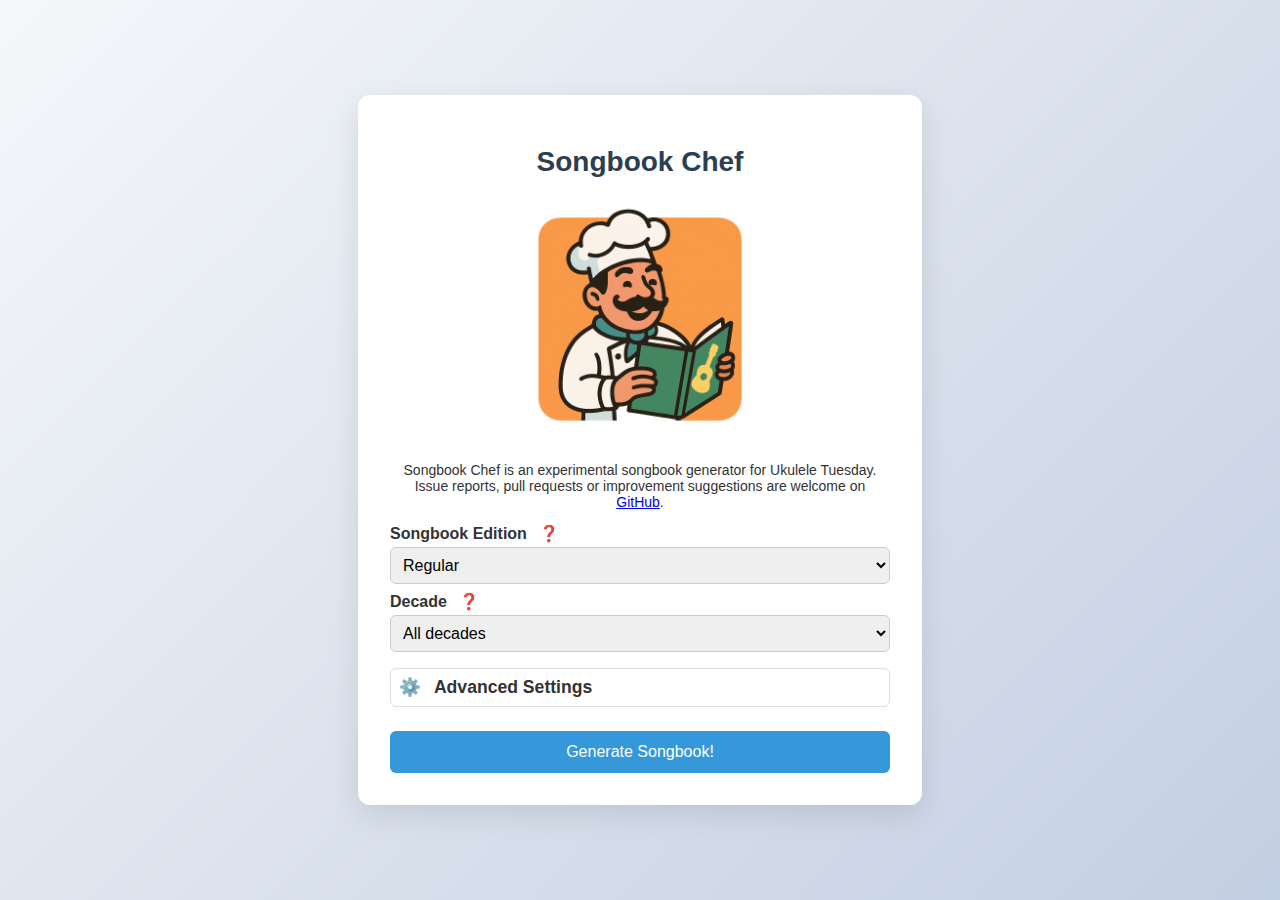
<file: pr-preview/pr-101/index.html>
<!DOCTYPE html>
<html lang="en">
<head>
  <meta charset="UTF-8" />
  <meta name="viewport" content="width=device-width, initial-scale=1.0" />
  <title>Songbook Chef</title>
  <link rel="stylesheet" href="styles.css" />
</head>
<body>
  <div class="container">
    <h1>Songbook Chef</h1>
    <img src="img/logo.png" alt="Songbook Chef Logo" style="width: 50%; height: auto;" />
    <p>
      Songbook Chef is an experimental songbook generator for Ukulele Tuesday.
      Issue reports, pull requests or improvement suggestions are welcome on <a
      href="https://github.com/jjst/songbook-generator"
    target="_blank">GitHub</a>.
    </p>
    <form id="jobForm">
      <label for="songbook-edition" title="Filter songs by songbook edition - this feature is experimental" style="display: block;">
        Songbook Edition
        <span class="tooltip">❓
          <span class="tooltip-text">Filter songs to include only those tagged for a specific songbook edition. This is an experimental feature and may not work as expected.</span>
        </span>
      </label>
      <select id="songbook-edition" name="songbook_edition">
        <option value="">All editions</option>
        <option value="regular" selected>Regular</option>
        <option value="halloween">Halloween</option>
        <option value="usa">USA</option>
        <option value="womens">Women's</option>
        <option value="pride">Pride</option>
        <option value="valentines">Valentine's</option>
        <option value="uk">UK</option>
        <option value="scotland">Scotland</option>
        <option value="ireland">Ireland</option>
        <option value="germany">Germany</option>
        <option value="xmas">Christmas</option>
        <option value="canada">Canada</option>
        <option value="italy">Italy</option>
        <option value="sweden">Sweden</option>
        <option value="france">France</option>
        <option value="can2025">Canada 2025</option>
      </select>
      <label for="decade" title="Filter songs by decade - this feature is experimental" style="display: block;">
        Decade
        <span class="tooltip">❓
          <span class="tooltip-text">Filter songs to include only those from a specific decade based on their release year. This is an experimental feature and may not work as expected.</span>
        </span>
      </label>
      <select id="decade" name="decade" style="margin-bottom: 1rem;">
        <option value="">All decades</option>
        <option value="1950s">1950s</option>
        <option value="1960s">1960s</option>
        <option value="1970s">1970s</option>
        <option value="1980s">1980s</option>
        <option value="1990s">1990s</option>
        <option value="2000s">2000s</option>
        <option value="2010s">2010s</option>
        <option value="2020s">2020s</option>
      </select>
      <details style="margin-bottom: 1rem;">
        <summary>Advanced Settings</summary>
        <label for="folders" title="Google Drive folder IDs containing song sheets (comma-separated for multiple folders)">
          Folder IDs
          <span class="tooltip">❓
            <span class="tooltip-text">Google Drive folder IDs containing song sheets. Use commas to separate multiple folder IDs. The songbook generator needs to have read access to these folders to work!</span>
          </span>
        </label>
        <input id="folders" name="source_folders" type="text" value="1b_ZuZVOGgvkKVSUypkbRwBsXLVQGjl95,1bvrIMQXjAxepzn4Vx8wEjhk3eQS5a9BM" required />
        <label for="cover" title="Google Drive file ID for the cover template">
          Cover File ID (optional)
          <span class="tooltip">❓
            <span class="tooltip-text">Google Drive file ID for the cover template. If left blank, no cover will be generated. The songbook generator needs to have read access to this folder to work!</span>
          </span>
        </label>
        <input id="cover" name="cover_file_id" type="text" value="1rxn4Kl6fe-SUFqfYieb5FrxkVwHLLVPbwOXtWRGc740" />
        <label for="limit" title="Maximum number of song sheets to include in the songbook">
          Limit
          <span class="tooltip">❓
            <span class="tooltip-text">Maximum number of song sheets to include. Set to 0 for no limit.</span>
          </span>
        </label>
        <input id="limit" name="limit" type="number" value="0" min="0" max="500" />
      </details>
      <button type="submit" id="submitButton">Generate Songbook!</button>
    </form>
    <div id="progressContainer" style="display: none; margin-top: 1rem;">
      <div id="progressBar" style="width: 100%; background-color: #f0f0f0; border-radius: 4px; height: 20px; margin-bottom: 0.5rem;">
        <div id="progressFill" style="width: 0%; background-color: #4CAF50; height: 100%; border-radius: 4px; transition: width 0.3s ease;"></div>
      </div>
      <div id="progressText" style="font-size: 0.9rem; color: #666;">Starting...</div>
      <div id="progressPercentage" style="font-weight: bold; margin-top: 0.25rem;">0%</div>
    </div>
  </div>
  <script>
    // Determine API endpoint based on current location
    function getApiBase() {
      const currentPath = window.location.pathname;

      // Check if we're in a PR preview environment
      const prMatch = currentPath.match(/\/pr-preview\/pr-(\d+)\//);
      if (prMatch) {
        const prNumber = prMatch[1];
        return `https://europe-west1-songbook-generator.cloudfunctions.net/songbook-generator-api-pr-${prNumber}`;
      }

      // Default to production API
      return "https://europe-west1-songbook-generator.cloudfunctions.net/songbook-generator-api";
    }

    const apiBase = getApiBase();
    const submitButton = document.getElementById('submitButton');
    const progressContainer = document.getElementById('progressContainer');
    const progressFill = document.getElementById('progressFill');
    const progressText = document.getElementById('progressText');
    const progressPercentage = document.getElementById('progressPercentage');

    function updateProgress(progress, message) {
      const percentage = Math.round(progress * 100);
      progressFill.style.width = percentage + '%';
      progressPercentage.textContent = percentage + '%';
      if (message) {
        progressText.textContent = message;
      }
    }

    function showProgress() {
      progressContainer.style.display = 'block';
      updateProgress(0, 'Starting...');
    }

    function hideProgress() {
      progressContainer.style.display = 'none';
    }

    function enableSubmitButton() {
      submitButton.disabled = false;
      submitButton.textContent = 'Generate Songbook!';
    }

    function disableSubmitButton() {
      submitButton.disabled = true;
      submitButton.textContent = 'Generating...';
    }

    function getDecadeRange(decade) {
      const decadeMap = {
        '1950s': { start: 1950, end: 1959 },
        '1960s': { start: 1960, end: 1969 },
        '1970s': { start: 1970, end: 1979 },
        '1980s': { start: 1980, end: 1989 },
        '1990s': { start: 1990, end: 1999 },
        '2000s': { start: 2000, end: 2009 },
        '2010s': { start: 2010, end: 2019 },
        '2020s': { start: 2020, end: 2029 }
      };
      return decadeMap[decade];
    }

    async function pollStatus(jobId) {
      const statusUrl = `${apiBase}/${jobId}`;
      while (true) {
        const res = await fetch(statusUrl, { method: 'GET' });
        if (!res.ok) {
          const err = await res.json().catch(() => ({}));
          throw new Error(err.error || res.statusText);
        }
        const data = await res.json();
        const { status, result_url, progress, last_message } = data;

        // Update progress if available
        if (typeof progress === 'number') {
          updateProgress(progress, last_message || `Status: ${status}`);
        } else {
          progressText.textContent = `Status: ${status}`;
        }

        if (status === 'completed') {
          updateProgress(1.0, 'Completed! Starting download...');
          return result_url;
        }
        if (status === 'failed') {
          throw new Error('Job failed on server');
        }
        // wait before next poll
        await new Promise(r => setTimeout(r, 1000));
      }
    }

    document.getElementById("jobForm").onsubmit = async (e) => {
      e.preventDefault();

      // Disable submit button and show progress
      disableSubmitButton();
      showProgress();

      const form = new FormData(e.target);

      // Parse comma-separated folder IDs
      const foldersInput = form.get("source_folders");
      const folderIds = foldersInput.split(',').map(id => id.trim()).filter(id => id.length > 0);

      const payload = {
        source_folders: folderIds,
        preface_file_ids: ["1ZxYst-xswtkO6ZSU7tiPKKDoYwvBRWo-ag2tyu6fO2w"], // FIXME: hardcoding preface for now
      };

      const limitVal = Number(form.get("limit"));
      if (limitVal > 0) {
        payload.limit = limitVal;
      }

      const coverFileId = form.get("cover_file_id");
      if (coverFileId) {
        payload.cover_file_id = coverFileId;
      }

      // Build filters array
      const filters = [];

      // Add filter for songbook edition if selected
      const songbookEdition = form.get("songbook_edition");
      if (songbookEdition) {
        filters.push(`specialbooks:contains:${songbookEdition}`);
      }

      // Add filter for decade if selected
      const decade = form.get("decade");
      if (decade) {
        const range = getDecadeRange(decade);
        if (range) {
          filters.push(`year:gte:${range.start}`);
          filters.push(`year:lte:${range.end}`);
        }
      }

      // Set filters in payload if any exist
      if (filters.length > 0) {
        if (filters.length === 1) {
          payload.filters = filters[0];
        } else {
          payload.filters = {
            filters: filters,
            operator: "AND"
          };
        }
      }

      try {
        // submit job
        updateProgress(0, 'Submitting job...');
        const submitRes = await fetch(apiBase, {
          method: "POST",
          headers: { "Content-Type": "application/json" },
          body: JSON.stringify(payload),
        });
        if (!submitRes.ok) throw new Error(submitRes.statusText);
        const { job_id } = await submitRes.json();

        updateProgress(0, 'Job submitted, waiting for processing...');

        // poll until done
        const downloadUrl = await pollStatus(job_id);

        // download PDF
        updateProgress(1.0, 'Downloading PDF...');
        const a = document.createElement("a");
        a.href = downloadUrl;
        a.download = "songbook.pdf";
        document.body.appendChild(a);
        a.click();
        document.body.removeChild(a);

        updateProgress(1.0, 'Download started!');

      } catch (err) {
        updateProgress(0, `Error: ${err.message}`);
        alert("Error: " + err.message);
      } finally {
        enableSubmitButton();
        // Hide progress after a delay to let user see final status
        setTimeout(() => {
          hideProgress();
        }, 3000);
      }
    };
  </script>
</body>
</html>
</file>
<file: pr-preview/pr-101/styles.css>
body {
	margin: 0;
	font-family: 'Segoe UI', Tahoma, Geneva, Verdana, sans-serif;
	background: linear-gradient(135deg, #f5f7fa 0%, #c3cfe2 100%);
	display: flex;
	justify-content: center;
	align-items: center;
	min-height: 100vh;
	color: #333;
}

.container {
	background: white;
	border-radius: 12px;
	box-shadow: 0 10px 30px rgba(0, 0, 0, 0.1);
	padding: 2rem;
	max-width: 500px;
	width: 100%;
	text-align: center;
	position: relative;
}

h1 {
	margin-bottom: 1rem;
	font-size: 1.75rem;
	color: #2c3e50;
}

p {
	font-size: 0.875rem;
}

form {
	text-align: left;
}

details {
	margin-bottom: 1rem;
	border: 1px solid #ddd;
	border-radius: 6px;
	padding: 0.5rem;
}

summary {
	font-size: 1.1rem;
	font-weight: 600;
	cursor: pointer;
	list-style: none;
	outline: none;
}

summary::-webkit-details-marker {
	display: none;
}

summary:before {
	content: '⚙️ ';
	margin-right: 0.5rem;
}

label {
	display: block;
	margin: 0.5rem 0 0.25rem;
	font-weight: 600;
}

input[type="text"],
input[type="number"],
select {
	width: 100%;
	padding: 0.5rem;
	border: 1px solid #ccc;
	border-radius: 6px;
	font-size: 1rem;
	transition: border-color 0.2s;
}

input:focus,
select:focus {
	outline: none;
	border-color: #3498db;
}

button {
	background: #3498db;
	color: white;
	border: none;
	padding: 0.75rem 1.5rem;
	border-radius: 6px;
	font-size: 1rem;
	cursor: pointer;
	transition: background 0.2s, transform 0.1s;
	width: 100%;
	margin-top: 0.5rem;
}

button:hover {
	background: #2980b9;
}

button:active {
	transform: scale(0.98);
}

/* Custom tooltip styling */
.tooltip {
	position: relative;
	display: inline-block;
	cursor: help;
	margin-left: 0.5rem;
	color: #3498db;
}

.tooltip .tooltip-text {
	visibility: hidden;
	width: 250px;
	background-color: #333;
	color: #fff;
	text-align: left;
	border-radius: 6px;
	padding: 8px;
	position: absolute;
	z-index: 1;
	bottom: 125%;
	left: 50%;
	margin-left: -125px;
	opacity: 0;
	transition: opacity 0.3s;
	font-size: 0.875rem;
	font-weight: normal;
	box-shadow: 0 4px 8px rgba(0,0,0,0.1);
}

.tooltip .tooltip-text::after {
	content: "";
	position: absolute;
	top: 100%;
	left: 50%;
	margin-left: -5px;
	border-width: 5px;
	border-style: solid;
	border-color: #333 transparent transparent transparent;
}

.tooltip:hover .tooltip-text {
	visibility: visible;
	opacity: 1;
}

/* Loading overlay */
.loading-overlay {
	position: absolute;
	top: 0;
	left: 0;
	right: 0;
	bottom: 0;
	background: rgba(255,255,255,0.8);
	display: flex;
	justify-content: center;
	align-items: center;
	border-radius: 12px;
	visibility: hidden;
}

.spinner {
	border: 4px solid #f3f3f3;
	border-top: 4px solid #3498db;
	border-radius: 50%;
	width: 40px;
	height: 40px;
	animation: spin 1s linear infinite;
}

@keyframes spin {
	0% { transform: rotate(0deg); }
	100% { transform: rotate(360deg); }
}

.footer {
	margin-top: 1.5rem;
	font-size: 0.875rem;
	color: #666;
}
</file>
